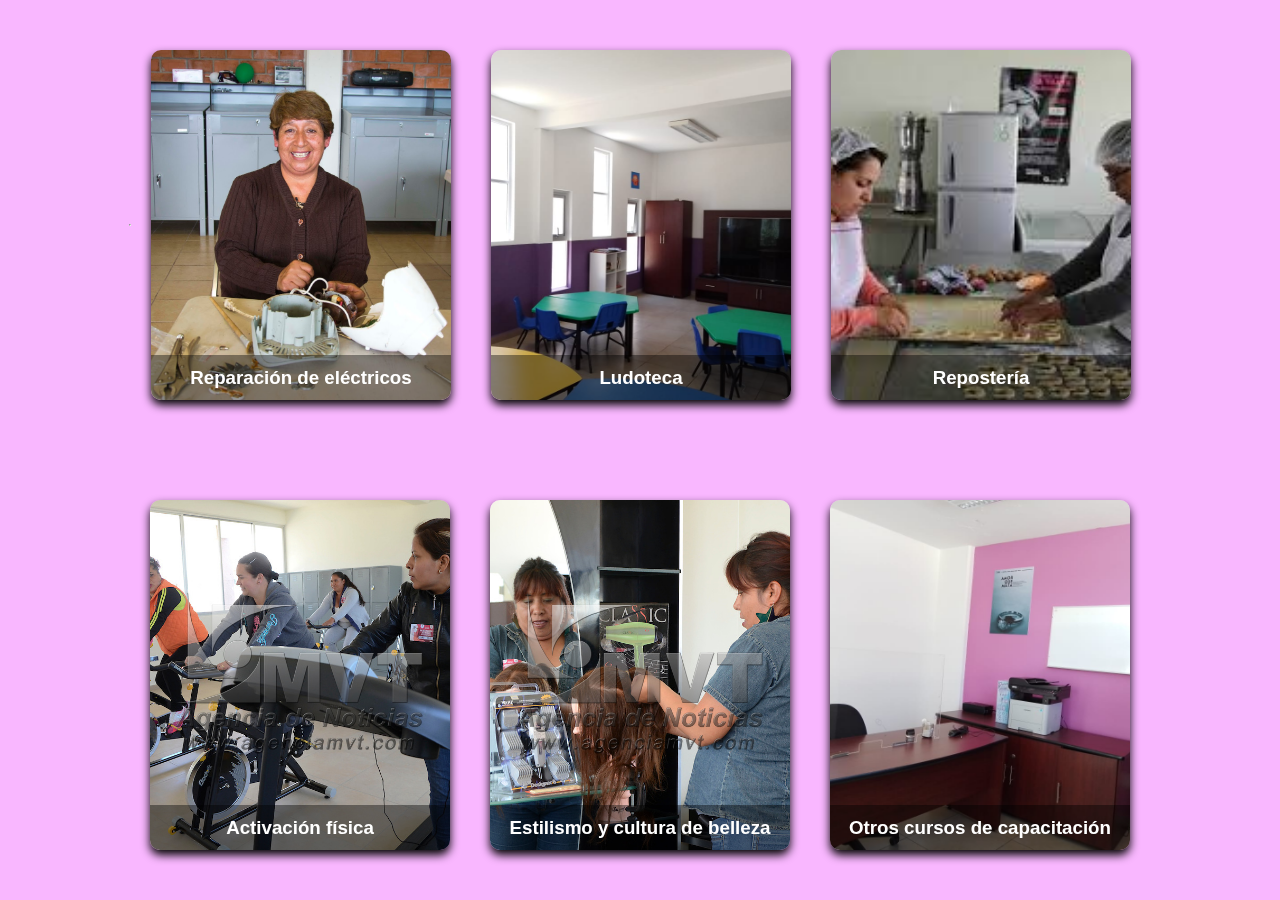
<file: HELLO.html>
<!DOCTYPE html>
<html lang="en">
<head>
   <body bgcolor="f9b7ff">
<HR>
    <meta charset="UTF-8">
    <meta http-equiv="X-UA-Compatible" content="IE=edge">
    <meta name="viewport" content="width=device-width, initial-scale=1.0">
    <title>Document</title>
    <link rel="stylesheet" href="styles.css">
</head>
<body>

    <div class="card">
        <div class="face front">
            <img src="Re.jpg" alt="">
            <h3>Reparación de eléctricos</h3>
        </div>
        <div class="face back">
            <h3>Reparación de aparatos eléctricos</h3>
            <p>En el CAMRI hay un taller de reparación de aparatos electrodomésticos en donde las mujeres arreglan los aparatos que estan en mal estado. </p>
             <div class="link">
</div>
        </div>
    </div>
<body>
    <div class="card">
        <div class="face front">
            <img src="LUDO.jpg" alt="">
            <h3>Ludoteca</h3>
        </div>
        <div class="face back">
            <h3>Ludoteca</h3>
            <p>El servicio de ludoteca son: actividades recreativas para hijas e hijos, de las madres que se encuentran recibiendo capacitación ( de uno y medio hasta los 12 años). </p>
            <div class="link">
            </div>
        </div>
    </div>
    <div class="card">
        <div class="face front">
            <img src="images.jfif" alt="">
            <h3>Repostería</h3>
        </div>
        <div class="face back">
            <h3>Repostería</h3>
            <p>En el taller de reportaría, las mujeres se dedican a la elaboración de postres, chiles en vinagre, pasteles, etc.</p>
            <div class="link">
            </div>
        </div>
    </div>

    <div class="card">
        <div class="face front">
            <img src="Gym.jpg" alt="">
            <h3>Activación física</h3>
        </div>
        <div class="face back">
            <h3>Activación física</h3>
            <p>En el taller de activación física las mujeres realizan ejercicio relacionado con (zumba, pilates, gimnasia, etc). </p>
            <div class="link">

            </div>
</div>
    </div>
 <div class="card">
        <div class="face front">
            <img src="Esti.jpg" alt="">
            <h3>Estilismo y cultura de belleza </h3>
        </div>
        <div class="face back">
            <h3>Estilismo y cultura de belleza</h3>
            <p>En el taller de estilismo las mujeres son capacitadas para que aprenden a cortar el cabello, aplicación de tintes y uñas, etc</p>
            <div class="link">
 
            </div>
        </div>
    </div>
 <div class="card">
        <div class="face front">
            <img src="TA.jpg" alt="">
            <h3>Otros cursos de capacitación </h3>
        </div>
        <div class="face back">
            <h3>Cursos de capacitación</h3>
<br>
*Taller de computación.
<br>
*Bachilletaro en línea.
<br>
*Alfabetización para adultos.
<br>
*Regularización de educación básica (primaria y secundaria).
<br>
*Corte y confección.
            <div class="link">
            </div>
        </div>
    </div>


</body>
</html>
</file>
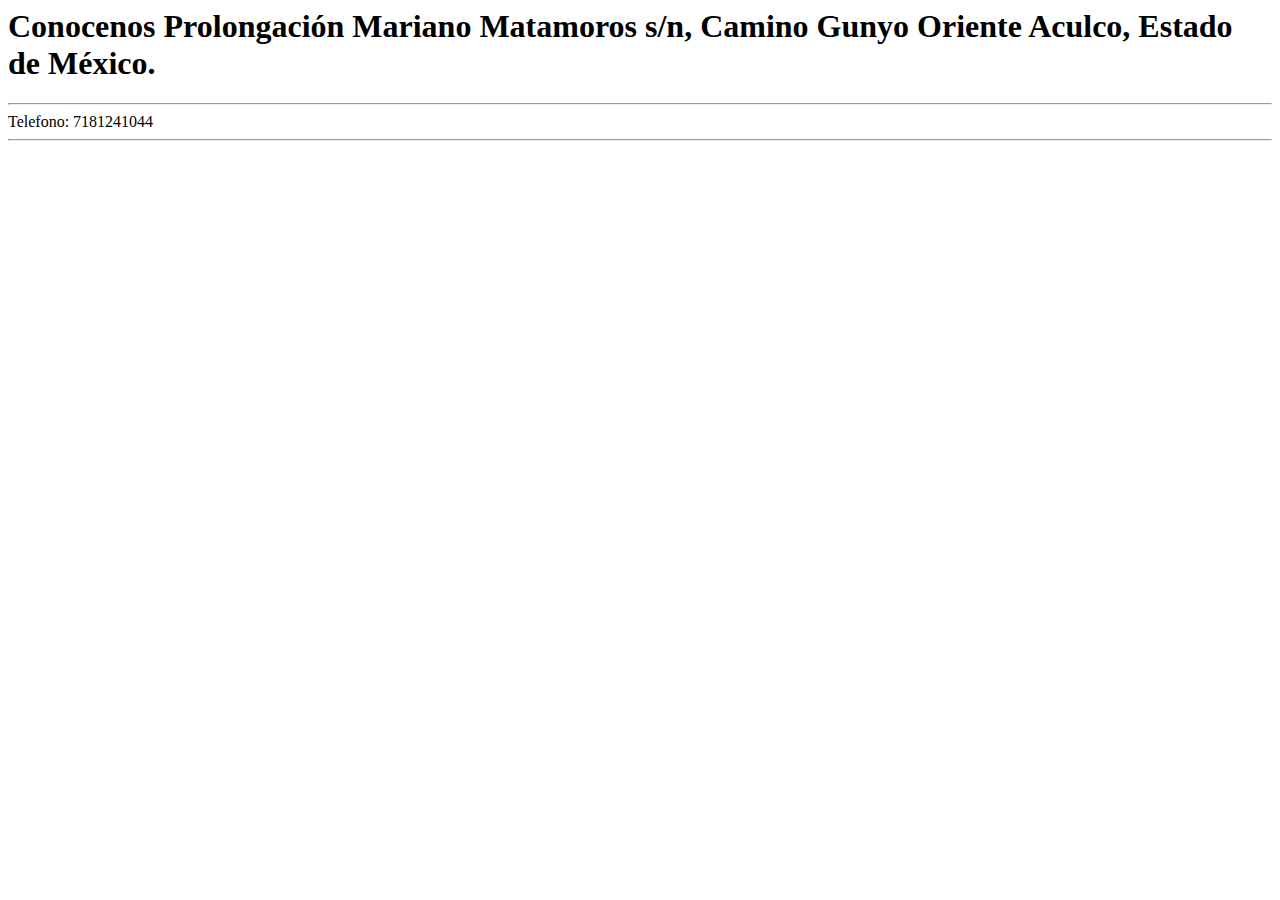
<file: Maps.html>
<html>
<head>
	<title>Maps</title>
</head>
<body>
	<h1>Conocenos Prolongación Mariano Matamoros s/n, Camino Gunyo Oriente
Aculco, Estado de México.</h1>
        <hr> Telefono: 7181241044
	<hr>
<center><iframe src="https://www.google.com/maps/embed?pb=!1m18!1m12!1m3!1d959169.9388679167!2d-100.87866089999999!3d20.102418399999994!2m3!1f0!2f0!3f0!3m2!1i1024!2i768!4f13.1!3m3!1m2!1s0x85d3ab77f4a24c73%3A0x9ec11230f0c43003!2sCentro%20de%20Atenci%C3%B3n%20Integral%20para%20Mujeres!5e0!3m2!1ses!2smx!4v1652844968208!5m2!1ses!2smx" width="800" height="600" style="border:0;" allowfullscreen="" loading="lazy" referrerpolicy="no-referrer-when-downgrade"></iframe></center>
	</body>
</file>
<file: styles.css>
* {
    margin: 0;
    padding: 0;
    box-sizing: border-box;
    font-family: sans-serif;
}

body {
    display: flex;
    flex-wrap: wrap;
    align-items: center;
    justify-content: center;
    min-height: 100vh;
   
}


.card {
    position: relative;
    width: 300px;
    height: 350px;
    margin: 20px;
}

.card .face {
    position: absolute;
    width: 100%;
    height: 100%;
    backface-visibility: hidden;
    border-radius: 10px;
    overflow: hidden;
    transition: .5s;
}

.card .front {
    transform: perspective(600px) rotateY(0deg);
    box-shadow: 0 5px 10px #000;
}

.card .front img {
    position: absolute;
    width: 100%;
    height: 100%;
    object-fit: cover;
}

.card .front h3 {
    position: absolute;
    bottom: 0;
    width: 100%;
    height: 45px;
    line-height: 45px;
    color: #fff;
    background: rgba(0,0,0,.4);
    text-align: center;
}

.card .back {
    transform: perspective(600px) rotateY(180deg);
    background: rgb(3, 35, 54);
    padding: 15px;
    color: #f3f3f3;
    display: flex;
    flex-direction: column;
    justify-content: space-between;
    text-align: center;
    box-shadow: 0 5px 10px #000;
}

.card .back .link {
    border-top: solid 1px #f3f3f3;
    height: 50px;
    line-height: 50px;
}

.card .back .link a {
    color: #f3f3f3;
}

.card .back h3 {
    font-size: 30px;
    margin-top: 20px;
    letter-spacing: 2px;
}

.card .back p {
    letter-spacing: 1px;
} 

.card:hover .front {
    transform: perspective(600px) rotateY(180deg);
}

.card:hover .back {
    transform: perspective(600px) rotateY(360deg);
}
:card:hover .back {
    transform: perspective(600px) rotateY(360deg);
}
</file>
